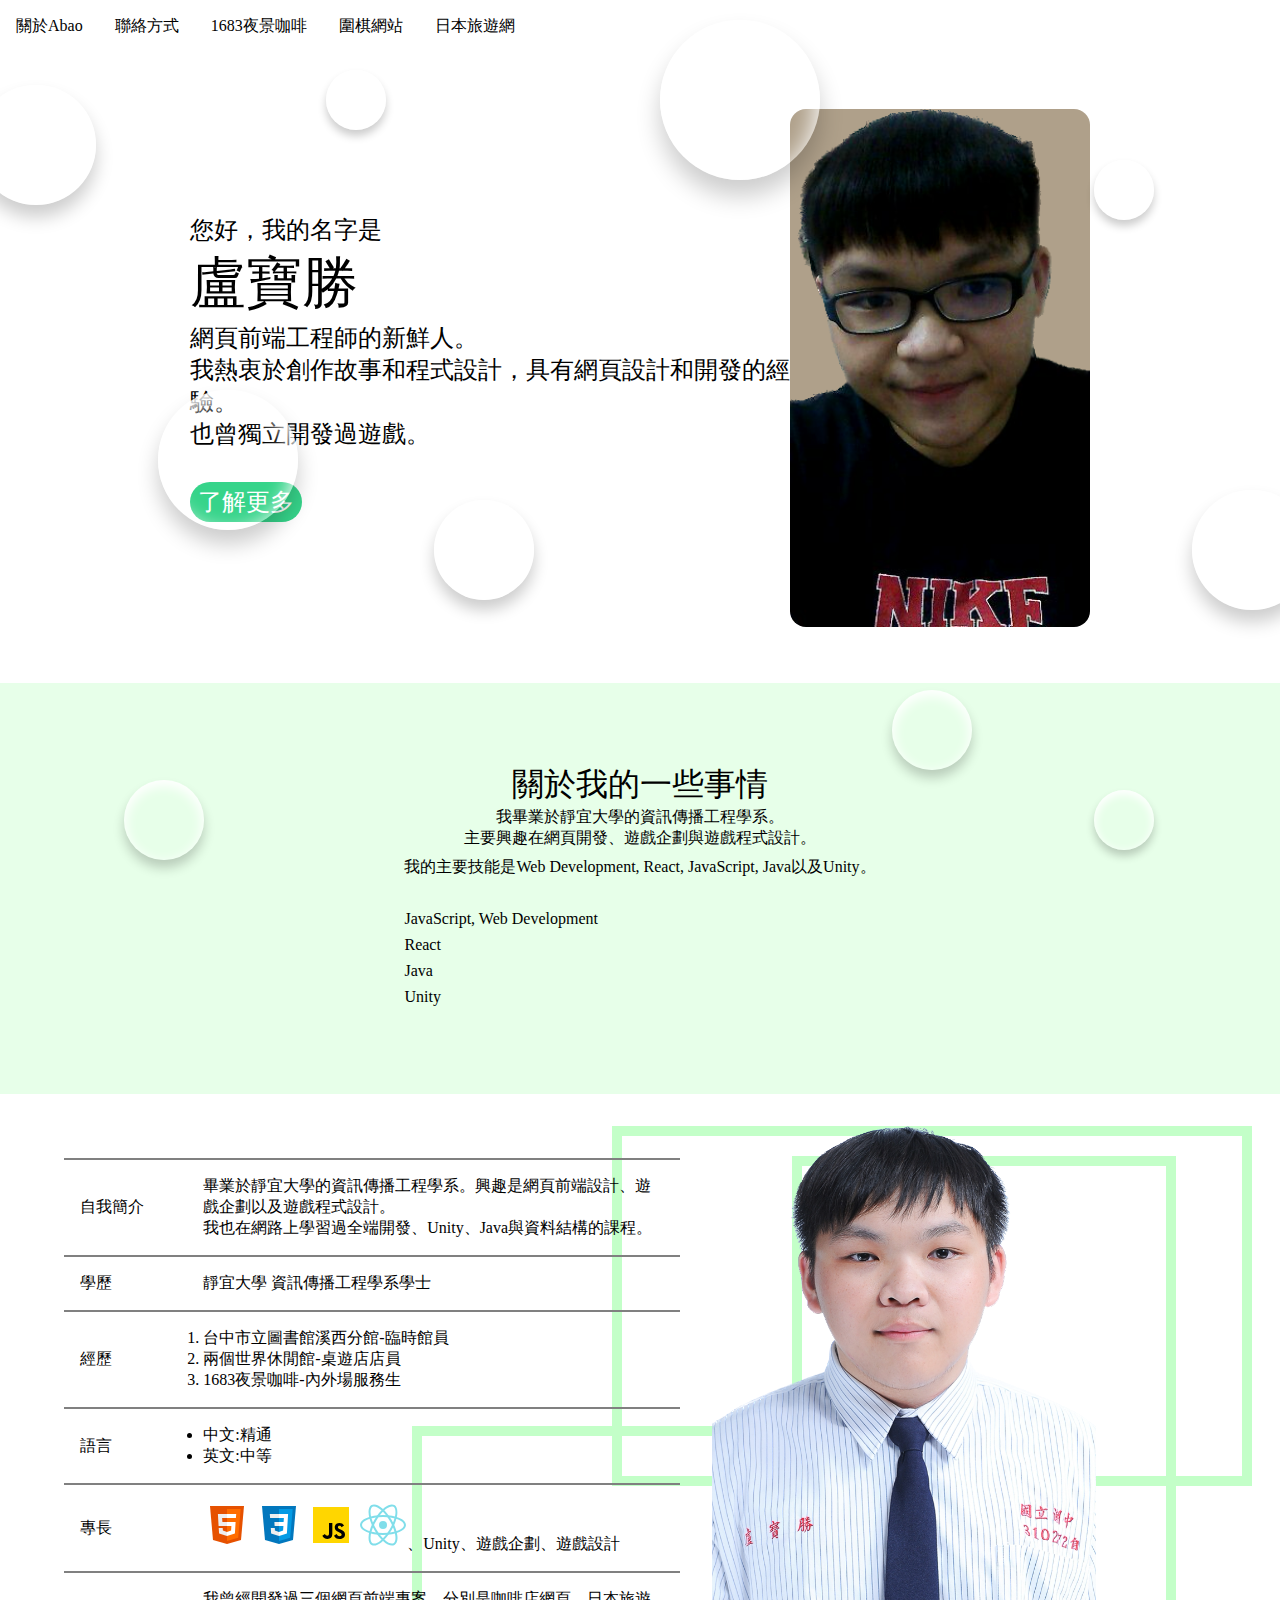
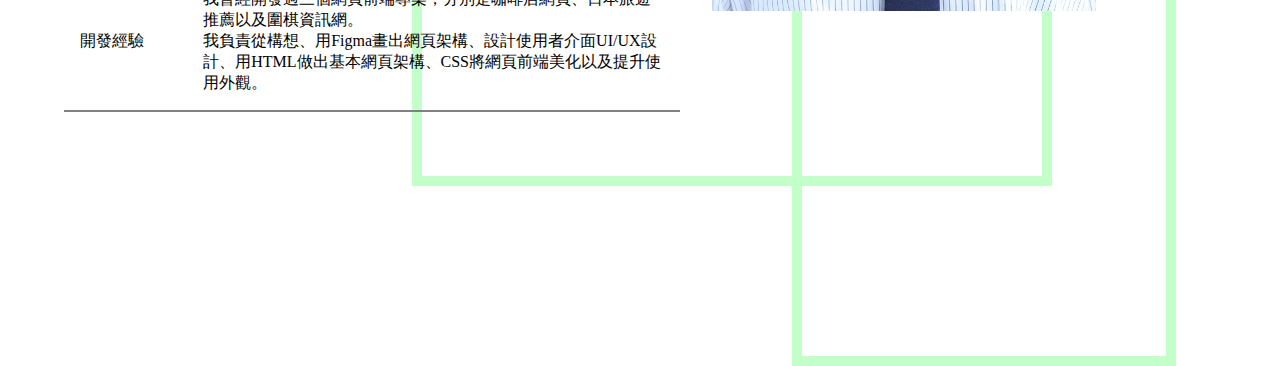
<file: 網頁實作練習-個人檔案/index.html>
<!DOCTYPE html>
<html lang="zh-Hants">
  <head>
    <meta charset="UTF-8" />
    <meta name="viewport" content="width=device-width, initial-scale=1.0" />
    <title>Abao的個人網頁</title>
    <!--CSS ONLY-->
    <link
      href="https://cdn.jsdelivr.net/npm/bootstrap@5.3.1/dist/css/bootstrap.min.css"
      rel="stylesheet"
      integrity="sha384-4bw+/aepP/YC94hEpVNVgiZdgIC5+VKNBQNGCHeKRQN+PtmoHDEXuppvnDJzQIu9"
      crossorigin="anonymous"
    />

    <link rel="stylesheet" href="./assets/style/style.css" />
    <link rel="stylesheet" href="./assets/style/bubbles.css" />
  </head>
  <body>
    <nav>
      <ul>
        <li><a href="#">關於Abao</a></li>
        <li><a href="./contact.html">聯絡方式</a></li>
        <li><a href="./assets/1683/index.html">1683夜景咖啡</a></li>
        <li><a href="/assets/project2/index.html">圍棋網站</a></li>
        <li><a href="./assets/project1/index.html">日本旅遊網</a></li>
      </ul>
    </nav>

    <main>
      <div id="background-wrap">
        <div class="bubble x1"></div>
        <div class="bubble x2"></div>
        <div class="bubble x3"></div>
        <div class="bubble x4"></div>
        <div class="bubble x5"></div>
        <div class="bubble x6"></div>
        <div class="bubble x7"></div>
        <div class="bubble x8"></div>
        <div class="bubble x9"></div>
        <div class="bubble x10"></div>
      </div>
      <section class="main-area">
        <div class="info">
          <h2>您好，我的名字是</h2>
          <h1>盧寶勝</h1>
          <h3>
            網頁前端工程師的新鮮人。<br />
            我熱衷於創作故事和程式設計，具有網頁設計和開發的經驗。<br />
            也曾獨立開發過遊戲。
          </h3>
          <a href="./contact.html">了解更多</a>
        </div>
        <img src="./assets/img/Group 1abao.png" alt="個人照片" />
      </section>

      <section class="about-me">
        <div class="desc">
          <h2>關於我的一些事情</h2>
          <p>
            我畢業於靜宜大學的資訊傳播工程學系。<br />
            主要興趣在網頁開發、遊戲企劃與遊戲程式設計。
          </p>
        </div>

        <div class="progress-area">
          <p>
            我的主要技能是Web Development, React, JavaScript, Java以及Unity。
          </p>
          <div class="progress-bar-area">
            <p>JavaScript, Web Development</p>
            <div class="progress">
              <div
                class="progress-bar progress-bar-striped progress-bar-animated"
                role="progressbar"
                aria-valuenow="75"
                aria-valuemin="0"
                aria-valuemax="100"
                style="width: 80%"
              ></div>
            </div>

            <p>React</p>
            <div class="progress">
              <div
                class="progress-bar progress-bar-striped progress-bar-animated bg-info"
                role="progressbar"
                aria-valuenow="75"
                aria-valuemin="0"
                aria-valuemax="100"
                style="width: 60%"
              ></div>
            </div>

            <p>Java</p>
            <div class="progress">
              <div
                class="progress-bar progress-bar-striped progress-bar-animated bg-danger"
                role="progressbar"
                aria-valuenow="75"
                aria-valuemin="0"
                aria-valuemax="100"
                style="width: 70%"
              ></div>
            </div>

            <p>Unity</p>
            <div class="progress">
              <div
                class="progress-bar progress-bar-striped progress-bar-animated bg-warning"
                role="progressbar"
                aria-valuenow="75"
                aria-valuemin="0"
                aria-valuemax="100"
                style="width: 80%"
              ></div>
            </div>
          </div>
        </div>
      </section>

      <section class="resume">
        <section class="table">
          <table>
            <tr style="border-top: 2px solid gray">
              <td style="width: 20%">自我簡介</td>
              <td style="width: 80%">
                畢業於靜宜大學的資訊傳播工程學系。興趣是網頁前端設計、遊戲企劃以及遊戲程式設計。<br />
                我也在網路上學習過全端開發、Unity、Java與資料結構的課程。
              </td>
            </tr>

            <tr>
              <td>學歷</td>
              <td>靜宜大學 資訊傳播工程學系學士</td>
            </tr>

            <tr>
              <td>經歷</td>
              <td>
                <ol>
                  <li>台中市立圖書館溪西分館-臨時館員</li>
                  <li>兩個世界休閒館-桌遊店店員</li>
                  <li>1683夜景咖啡-內外場服務生</li>
                </ol>
              </td>
            </tr>

            <tr>
              <td>語言</td>
              <td>
                <ul>
                  <li>中文:精通</li>
                  <li>英文:中等</li>
                </ul>
              </td>
            </tr>

            <tr>
              <td>專長</td>
              <td>
                <img src="./assets/ICONS/icons8-html-5.svg" alt="HTML5" />
                <img src="./assets/ICONS/icons8-css3.svg" alt="CSS3" />
                <img
                  src="./assets/ICONS/icons8-javascript.svg"
                  alt="JavaScript"
                />
                <img
                  src="./assets/ICONS/icons8-react-native.svg"
                  alt="React"
                />、Unity、遊戲企劃、遊戲設計
              </td>
            </tr>

            <tr>
              <td>開發經驗</td>
              <td>
                我曾經開發過三個網頁前端專案，分別是咖啡店網頁、日本旅遊推薦以及圍棋資訊網。<br />
                我負責從構想、用Figma畫出網頁架構、設計使用者介面UI/UX設計、用HTML做出基本網頁架構、CSS將網頁前端美化以及提升使用外觀。
              </td>
            </tr>
          </table>
        </section>
        <section class="picture">
          <img src="./assets/img/IMG_1492.PNG" alt="個人照片" />
          <div class="greenRect"></div>
          <div class="greenRect2"></div>
          <div class="greenRect3"></div>
        </section>
      </section>
    </main>
    <!-- JavaScript Bundle with Popper -->
    <script
      src="https://cdn.jsdelivr.net/npm/bootstrap@5.2.1/dist/js/bootstrap.bundle.min.js"
      integrity="sha384-u1OknCvxWvY5kfmNBILK2hRnQC3Pr17a+RTT6rIHI7NnikvbZlHgTPOOmMi466C8"
      crossorigin="anonymous"
    ></script>
    <script src="./app.js"></script>
  </body>
</html>
</file>
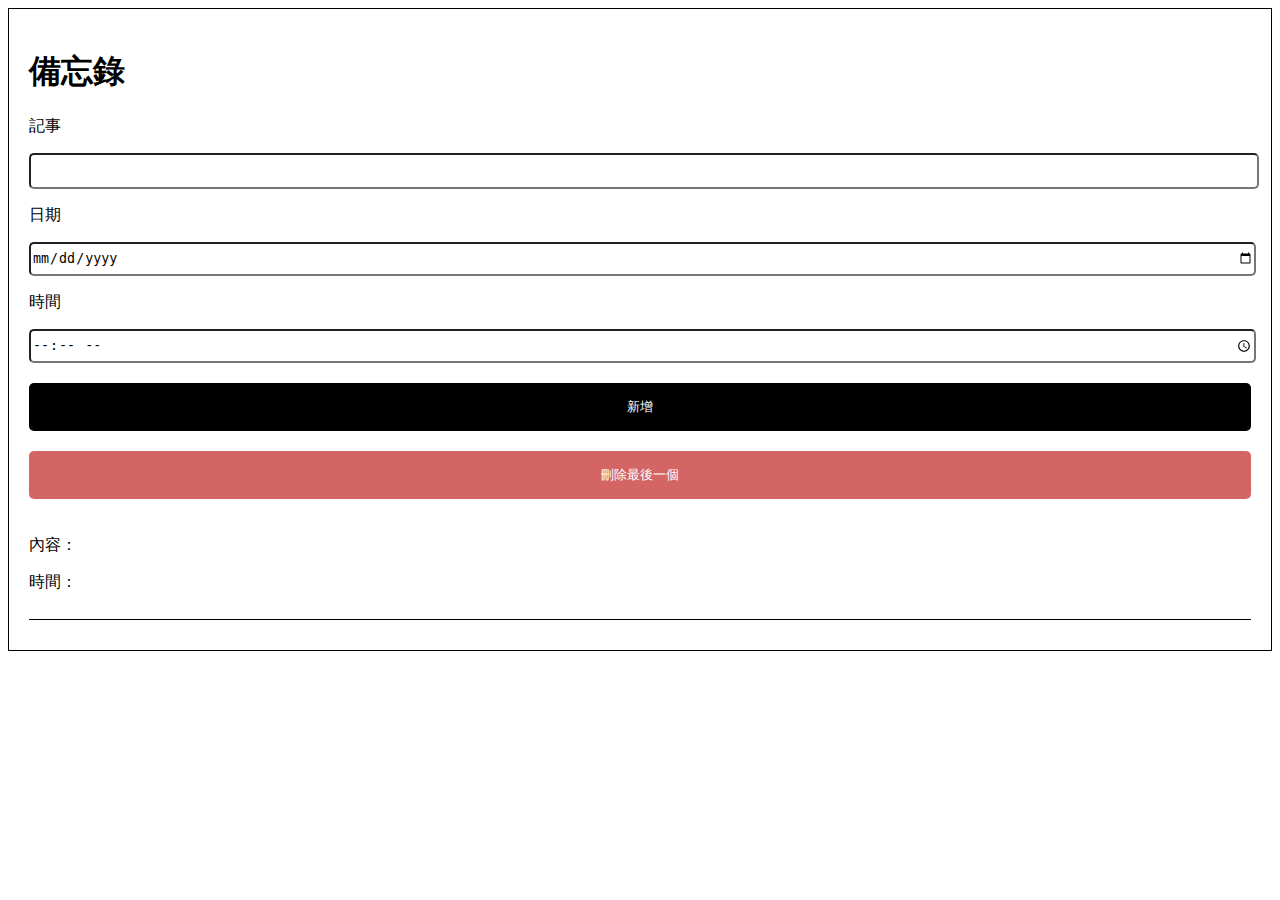
<file: 網頁實作練習-記事本練習/index.html>
<!DOCTYPE html>
<html lang="zh-Hant">
  <head>
    <meta charset="UTF-8" />
    <meta http-equiv="X-UA-Compatible" content="IE=edge" />
    <meta name="viewport" content="width=device-width, initial-scale=1.0" />
    <link rel="stylesheet" href="./assets/css/style.css" />
    <title>備忘錄小頁面</title>
  </head>
  <body>
    <div class="app">
      <h1>備忘錄</h1>
      <p>記事</p>
      <input type="text" id="content" />
      <p>日期</p>
      <input type="date" id="date" />
      <p>時間</p>
      <input type="time" id="time" />
      <button class="add" id="addedBtn">新增</button>
      <button class="remove" id="deletedBtn">刪除最後一個</button>
      <div class="list" id="list">
        <div class="item">
          <div>
            <p>內容：</p>
            <p>時間：</p>
          </div>
        </div>
      </div>
    </div>
    <script src="./assets/js/main.js"></script>
  </body>
</html>
</file>
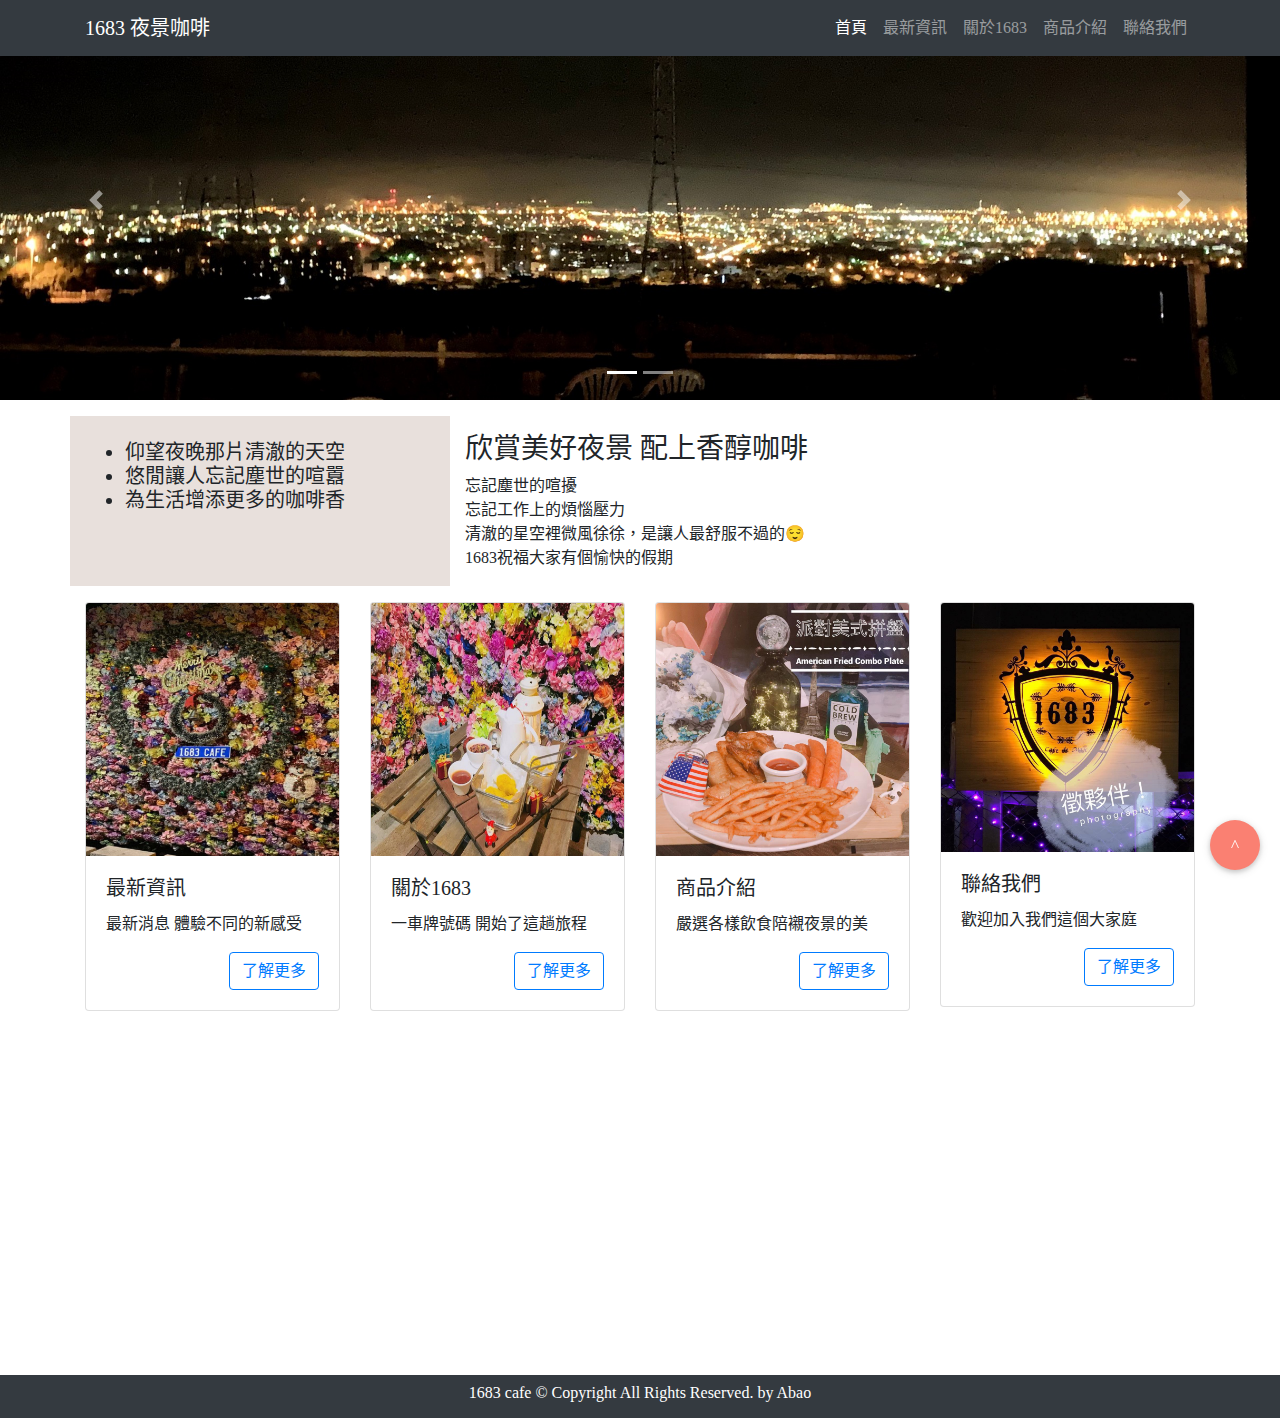
<file: 網頁實作練習-個人檔案/assets/1683/index.html>
<!DOCTYPE html>
<html lang="zh-tw">
<head>
	 <meta charset="utf-8">
	 <title>1683 夜景咖啡</title>

	 <!--手機解析度-->
	 <meta name="viewport" content="width=device-width, initial-scale=1.0">

     <meta name=“keywords” content="1683,夜景咖啡" >
     <meta name="description" content="在繁華的城市裡，1683夜景咖啡希望提供一個舒適的環境，在飯後閒暇可以跟三五好友聊天談心，並在忙碌之餘來杯咖啡">

	 <!-- Bootstrap CSS -->
    <link rel="stylesheet" type="text/css" href="css/bootstrap.css" />
	<link rel="stylesheet" type="text/css" href="css/normalize.css" />
    <link rel="stylesheet" type="text/css" href="css/index.css" />
  

	 <!--favor icon-->
	 <link rel="shortcut icon" href="img/IMG_2404.JPG" />
	 <!--touch_icon-->
	 <link rel="apple-touch-icon" href="img/IMG_2404.JPG" /> 
	 <!--js-->
	 <script type="text/javascript" src="js/jquery-3.4.1.js"></script>
	 <script type="text/javascript" src="js/bootstrap.js"></script>
   <script type="text/javascript" src="https://www.google.com/jsapi"></script>

   
</head>

<body>
	  <header>
        <nav class="navbar navbar-expand-lg navbar-dark bg-dark fixed-top">
            <div class="container">
                <a class="navbar-brand" href="index.html">1683 夜景咖啡</a>
                <button class="navbar-toggler" type="button" data-toggle="collapse" data-target="#navbarNav" aria-controls="navbarNav" aria-expanded="false"
                    aria-label="Toggle navigation">
                    <span class="navbar-toggler-icon"></span>
                </button>
                <div class="collapse navbar-collapse" id="navbarNav">
                    <ul class="navbar-nav ml-auto">
                        <li class="nav-item active">
                            <a class="nav-link" href="index.html">首頁
                                <span class="sr-only">(current)</span>
                            </a>
                        </li>
                        <li class="nav-item">
                            <a class="nav-link" href="news.html">最新資訊</a>
                        </li>
                        <li class="nav-item">
                            <a class="nav-link" href="about.html">關於1683</a>
                        </li>
                        <li class="nav-item">
                            <a class="nav-link" href="product.html">商品介紹</a>
                        </li>
                        
                        <li class="nav-item">
                            <a class="nav-link" href="tel.html">聯絡我們</a>
                        </li>
                    </ul>
                    
                </div>
            </div>
        </nav>
    </header>

    <!-- 廣告/start -->
    <section class="container-fluid">
        <div class="row">
            <div id="carouselBanner" class="carousel slide" data-ride="carousel">
                <ol class="carousel-indicators">
                    <li data-target="#carouselBanner" data-slide-to="0" class="active"></li>
                    <li data-target="#carouselBanner" data-slide-to="1"></li>
                </ol>
                <div class="carousel-inner">
                    <div class="carousel-item active">
                        <img class="d-block w-100" src="img/IMG_23641.png" alt="First slide">
                    </div>
                    <div class="carousel-item">
                        <img class="d-block w-100" src="img/img_10.jpg" alt="Second slide">
                    </div>
                    
                </div>
                <a class="carousel-control-prev" href="#carouselBanner" role="button" data-slide="prev">
                    <span class="carousel-control-prev-icon" aria-hidden="true"></span>
                    <span class="sr-only">Previous</span>
                </a>
                <a class="carousel-control-next" href="#carouselBanner" role="button" data-slide="next">
                    <span class="carousel-control-next-icon" aria-hidden="true"></span>
                    <span class="sr-only">Next</span>
                </a>
            </div>
        </div>
    </section>
    <!-- 廣告/end -->

    <div class="container my-3"> 
        <div class="row">
            <div class="col-lg-4" id="info">
                <ul class="pt-4">
                    <h5>
                    <li>仰望夜晚那片清澈的天空</li>
                    <li>悠閒讓人忘記塵世的喧囂</li>
                    <li>為生活增添更多的咖啡香</li>
                    </h5>
                </ul>
            </div>
            <div class="col-lg">
                <h3 class="mt-3">欣賞美好夜景 配上香醇咖啡</h3>
                <p>忘記塵世的喧擾<br>忘記工作上的煩惱壓力<br>清澈的星空裡微風徐徐，是讓人最舒服不過的😌<br>1683祝福大家有個愉快的假期</p>
            </div>
        </div>
    </div>
    <div class="container">
        <div class="row">
            <div class="col-sm-6 col-lg mb-3">
                <div class="card">
                    <img class="card-img-top" src="img/img_13.jpg" alt="Card image cap">
                    <div class="card-body">
                        <h5 class="card-title">最新資訊</h5>
                        <p class="card-text">最新消息 體驗不同的新感受</p>
                        <a href="news.html" class="btn btn-outline-primary float-right">了解更多</a>
                    </div>
                </div>
            </div>
            <div class="col-sm-6 col-lg mb-3">
                <div class="card">
                    <img class="card-img-top" src="img/img_7.jpg" alt="Card image cap">
                    <div class="card-body">
                        <h5 class="card-title">關於1683</h5>
                        <p class="card-text">一車牌號碼 開始了這趟旅程</p>
                        <a href="about.html" class="btn btn-outline-primary float-right">了解更多</a>
                    </div>
                </div>
            </div>
            <div class="col-sm-6 col-lg mb-3">
                <div class="card">
                    <img class="card-img-top" src="img/img_14.jpg" alt="Card image cap">
                    <div class="card-body">
                        <h5 class="card-title">商品介紹</h5>
                        <p class="card-text">嚴選各樣飲食陪襯夜景的美</p>
                        <a href="product.html" class="btn btn-outline-primary float-right">了解更多</a>
                    </div>
                </div>
            </div>
            <div class="col-sm-6 col-lg mb-3">
                <div class="card">
                    <img class="card-img-top" src="img/img_4.jpg" alt="Card image cap">
                    <div class="card-body">
                        <h5 class="card-title">聯絡我們</h5>
                        <p class="card-text">歡迎加入我們這個大家庭</p>
                        <a href="tel.html" class="btn btn-outline-primary float-right">了解更多</a>
                    </div>
                </div>
            </div>
        </div>
    </div>

    <!-- google map/start -->
    <section class="container-fluid mt-5">
        <div class="row">
            <div class="embed-responsive map">
                <iframe src="https://www.google.com/maps/embed?pb=!1m14!1m8!1m3!1d3639.17248892096!2d120.5780696!3d24.2007378!3m2!1i1024!2i768!4f13.1!3m3!1m2!1s0x0%3A0x7de0b2ccd5454139!2zMTY4MyDlpJzmma_lkpbllaE!5e0!3m2!1szh-TW!2stw!4v1557651775211!5m2!1szh-TW!2stw" ></iframe>
            </div>
        </div>
    </section>
    <!-- google map/end -->

<div id="gotop">
   ˄
</div>

<script type="text/javascript">
$(function() {
   $('#gotop').click(function(){
        $('html,body').animate({ scrollTop: 0 }, 'slow');
        return false;
    });
    $(window).scroll(function() {
        if ( $(this).scrollTop() > 500){
            $('#gotop').fadeIn();
        } else {
            $('#gotop').fadeOut();
        }
    });
});
</script>

    <footer class="text-center bg-dark text-white py-2">
      <h6>1683 cafe © Copyright All Rights Reserved. by Abao</h6>
    </footer>
</body>
</html>
</file>
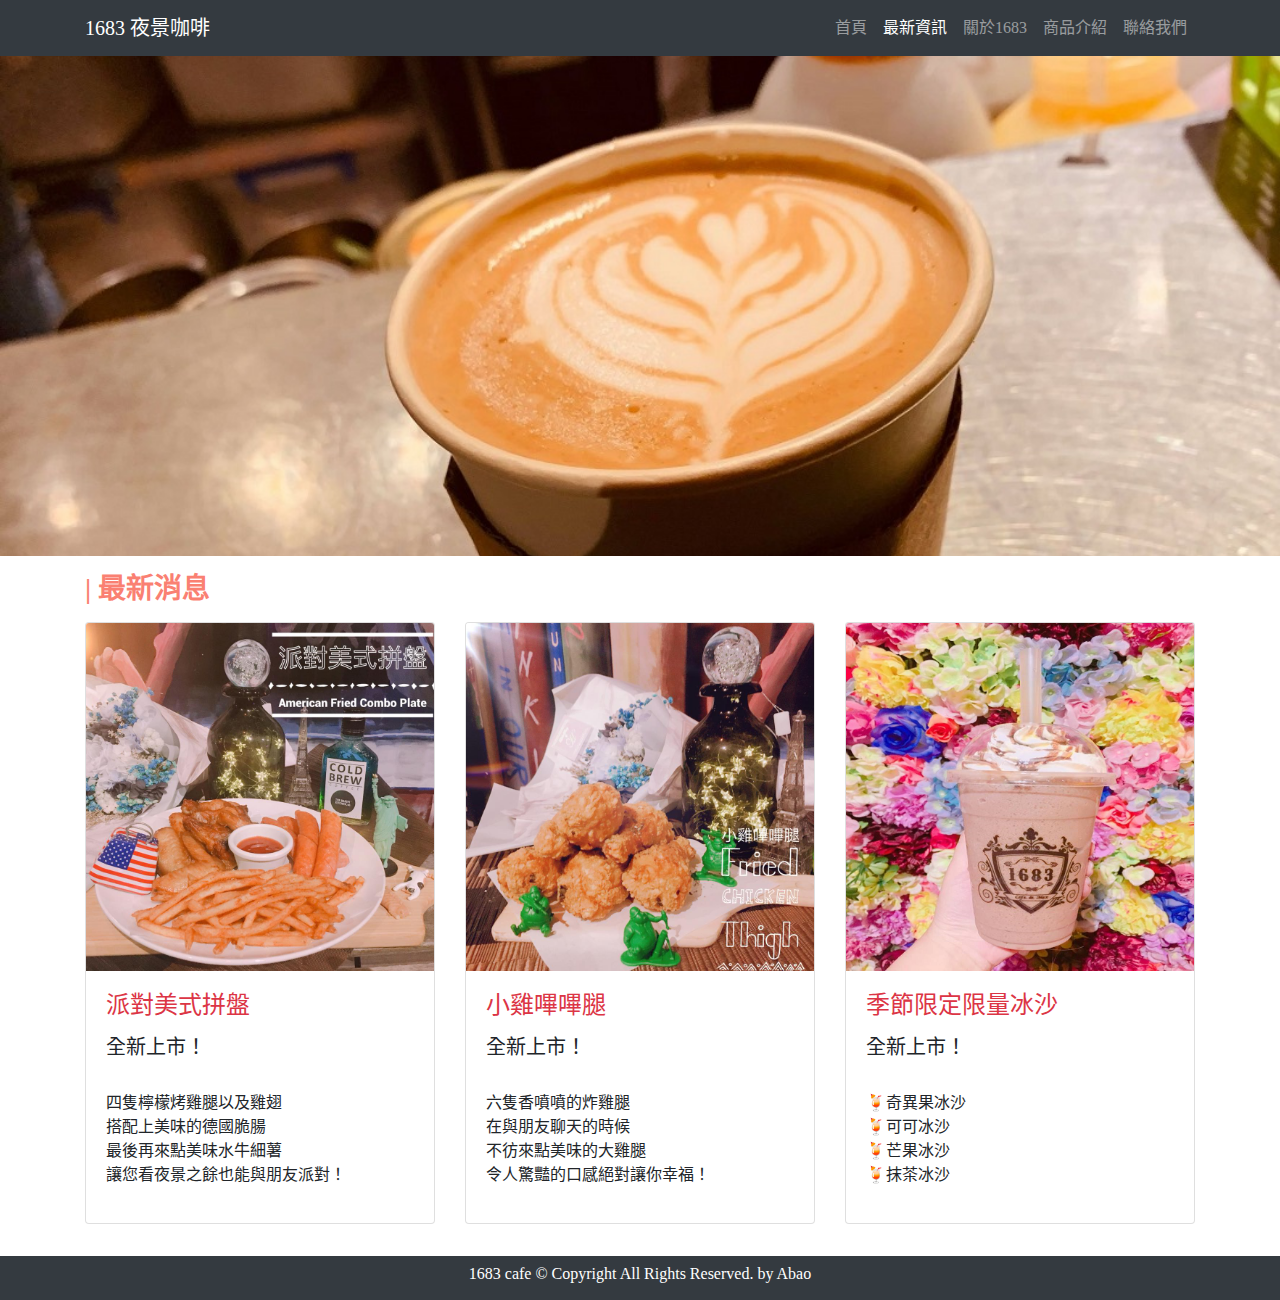
<file: 網頁實作練習-個人檔案/assets/1683/news.html>
<!DOCTYPE html>
<html lang="zh-tw">
<head>
	<meta charset="utf-8">
	<title>最新資訊</title>
	
	<!--手機解析度-->
	<meta name="viewport" content="width=device-width, initial-scale=1.0">
	<meta name=“keywords” content="1683,夜景咖啡" >
    <meta name="description" content="在繁華的城市裡，1683夜景咖啡希望提供一個舒適的環境，在飯後閒暇可以跟三五好友聊天談心，並在忙碌之餘來杯咖啡">
	
	<link rel="stylesheet" type="text/css" href="css/bootstrap.css" />
	<link rel="stylesheet" type="text/css" href="css/normalize.css" />
	<link rel="stylesheet" type="text/css" href="css/news.css" />
	
	<!--favor icon-->
	<link rel="shortcut icon" href="img/IMG_2404.JPG" />
	<!--touch_icon-->
	<link rel="apple-touch-icon" href="img/IMG_2404.JPG" /> 
	<!--js-->
	<script type="text/javascript" src="js/jquery-3.4.1.js"></script>
	<script type="text/javascript" src="js/bootstrap.js"></script>
    
</head>
<body>

	<header>
        <!-- Fixed navbar -->
        <nav class="navbar navbar-expand-lg navbar-dark bg-dark fixed-top">
            <div class="container">
                <a class="navbar-brand" href="index.html">1683 夜景咖啡</a>
                <button class="navbar-toggler" type="button" data-toggle="collapse" data-target="#navbarNav" aria-controls="navbarNav" aria-expanded="false"
                    aria-label="Toggle navigation">
                    <span class="navbar-toggler-icon"></span>
                </button>
                <div class="collapse navbar-collapse" id="navbarNav">
                    <ul class="navbar-nav ml-auto">
                        <li class="nav-item">
                            <a class="nav-link" href="index.html">首頁</a>
                        </li>
                        <li class="nav-item active">
                            <a class="nav-link" href="news.html">最新資訊</a>
                        </li>
                        <li class="nav-item">
                            <a class="nav-link" href="about.html">關於1683</a>
                        </li>
                        <li class="nav-item">
                            <a class="nav-link" href="product.html">商品介紹</a>
                        </li>
                        
                        <li class="nav-item">
                            <a class="nav-link" href="tel.html">聯絡我們</a>
                        </li>
                    </ul>
                </div>
            </div>
        </nav>
    </header>

    <div id="banner"></div>
    <div class="container mb-3">
        <div class="row no-gutters">
            <h3 class="title my-3">| 最新消息</h3>
        </div>
        <div class="row">
            <div class="col-lg mb-3">
                <div class="card">
                    <img class="card-img-top" src="img/img_14.jpg" alt="Card image cap">
                    <div class="card-body">
                        <h4 class="card-title text-danger">派對美式拼盤</h4>
                        <p class="card-text"><h5>全新上市！</h5><br/>四隻檸檬烤雞腿以及雞翅<br/>搭配上美味的德國脆腸<br/>最後再來點美味水牛細薯<br/>讓您看夜景之餘也能與朋友派對！</p>
                        
                    </div>
                </div>
            </div>
            <div class="col-lg mb-3">
                <div class="card">
                    <img class="card-img-top" src="img/img_20.jpg" alt="Card image cap">
                    <div class="card-body">
                        <h4 class="card-title text-danger"> 小雞嗶嗶腿</h4>
                        <p class="card-text"><h5>全新上市！</h5><br/>六隻香噴噴的炸雞腿<br/>在與朋友聊天的時候<br/>不彷來點美味的大雞腿<br/>令人驚豔的口感絕對讓你幸福！</p>
        				
                    </div>
                </div>
            </div>
            <div class="col-lg mb-3">
                <div class="card">
                    <img class="card-img-top" src="img/img_3.jpg" alt="Card
                            image cap">
                    <div class="card-body">
                        <h4 class="card-title text-danger">季節限定限量冰沙</h4>
                        <p class="card-text"><h5>全新上市！</h5>
							<br/>🍹奇異果冰沙
							<br/>🍹可可冰沙
							<br/>🍹芒果冰沙
							<br/>🍹抹茶冰沙
						</p>
        				
                    </div>
                </div>
            </div>
        </div>
    </div>

    
    <footer class="text-center bg-dark text-white py-2">
        <h6>1683 cafe © Copyright All Rights Reserved. by Abao</h6>
    </footer>
</body>
</html>
</file>
<file: 網頁實作練習-個人檔案/assets/style/style.css>
* {
  margin: 0;
  padding: 0;
  box-sizing: border-box;
}

h1,
h2,
h3,
h4,
h5,
h6 {
  font-weight: normal;
}

body nav {
  background-color: white;
  position: sticky;
  top: 0;
  z-index: 5;
}
body nav ul {
  display: flex;
}
body nav ul li {
  list-style-type: none;
  margin: 1rem;
}
body nav ul a {
  color: black;
  text-decoration: none;
  transition: all 0.2s ease;
}
body nav ul a:hover {
  color: rgb(54, 212, 138);
}
body main section.main-area {
  min-height: 70vh;
  background-color: white;
  display: flex;
  justify-content: center;
  align-items: center;
  flex-wrap: wrap;
}
body main section.main-area div.info {
  flex-basis: 600px;
}
body main section.main-area div.info h1 {
  font-size: 3.5rem;
}
body main section.main-area div.info h3 {
  font-size: 1.5rem;
}
body main section.main-area div.info a {
  color: white;
  background-color: rgb(54, 212, 138);
  padding: 0.25rem 0.5rem;
  font-size: 1.5rem;
  border-radius: 20px;
  display: inline-block;
  margin-top: 2rem;
  text-decoration: none;
  transition: all 0.2s ease;
}
body main section.main-area div.info a:hover {
  transform: scale(1.2);
}
body main section.main-area img {
  flex-basis: 300px;
  width: 30vw;
  border-radius: 1rem;
}
body main section.about-me {
  background-color: rgb(231, 255, 233);
  padding: 5rem 2rem;
  display: flex;
  flex-direction: column;
  align-items: center;
}
body main section.about-me div.desc {
  width: 50%;
  text-align: center;
}
body main section.about-me div.desc h2 {
  font-size: 2rem;
}
body main section.about-me div.progress-area p {
  margin: 0.5rem 0rem;
}
body main section.about-me div.progress-area .progress-bar-area {
  margin-top: 2rem;
}
body main section.resume {
  display: flex;
  flex-wrap: wrap;
  padding: 2rem;
}
body main section.resume section.table {
  flex: 5 1 500px;
  padding: 2rem;
}
body main section.resume section.table table {
  border-collapse: collapse;
}
body main section.resume section.table table tr {
  border-bottom: 2px solid gray;
  transition: all 0.2s ease;
}
body main section.resume section.table table tr:hover {
  background-color: rgb(184, 255, 222);
}
body main section.resume section.table table tr td {
  padding: 1rem;
}
body main section.resume section.picture {
  flex: 1 1 500px;
  position: relative;
}
body main section.resume section.picture img {
  width: 30vw;
}
body main section.resume section.picture div.greenRect {
  width: 30vw;
  height: 90vh;
  border: 10px solid rgb(195, 255, 200);
  position: absolute;
  top: 30px;
  left: 80px;
  z-index: -1;
}
body main section.resume section.picture div.greenRect2 {
  width: 50vw;
  height: 40vh;
  border: 10px solid rgb(195, 255, 200);
  position: absolute;
  top: 300px;
  left: -300px;
  z-index: -1;
}
body main section.resume section.picture div.greenRect3 {
  width: 50vw;
  height: 40vh;
  border: 10px solid rgb(195, 255, 200);
  position: absolute;
  top: 0px;
  left: -100px;
  z-index: -1;
}

@media screen and (max-width: 800px) {
  body main section.main-area div.info {
    padding: 1rem;
  }
  body main section.main-area img {
    width: 90%;
  }
  body main section.about-me {
    padding: 1rem 0.5rem;
  }
  body main section.about-me div.desc {
    width: 80%;
  }
  body main section.about-me div.progress-area {
    width: 80%;
  }
  body main section.resume {
    overflow-x: auto;
  }
  body main section.resume section.table {
    min-width: 800px;
  }
  body main section.resume section.picture img {
    width: 90%;
  }
  body main section.resume section.picture div.greenRect,
  body main section.resume section.picture div.greenRect2,
  body main section.resume section.picture div.greenRect3 {
    display: none;
  }
}
@media screen and (max-width: 500px) {
  body nav {
    position: static;
  }
  body nav ul {
    flex-direction: column;
  }
}/*# sourceMappingURL=style.css.map */
</file>
<file: 網頁實作練習-個人檔案/assets/style/bubbles.css>
#background-wrap {
  position: fixed;
  bottom: 0;
  left: 0;
  right: 0;
  top: 0;
  z-index: 10;
  pointer-events: none;
}

.bubble {
  border-radius: 50%;
  width: 200px;
  height: 200px;
  position: absolute;
  box-shadow: 0 20px 30px rgba(0, 0, 0, 0.2),
    inset 0px 10px 30px 5px rgba(255, 255, 255, 1);
}

@keyframes animateBubble {
  0% {
    margin-top: 1000px;
  }
  100% {
    margin-top: -100%;
  }
}

@keyframes sideWays {
  0% {
    margin-left: 0px;
  }
  100% {
    margin-left: 50px;
  }
}

.x1 {
  animation: animateBubble 25s linear infinite,
    sideWays 2s ease-in-out infinite alternate;
  left: -5%;
  top: 5%;
  transform: scale(0.6);
}

.x2 {
  animation: animateBubble 20s linear infinite,
    sideWays 4s ease-in-out infinite alternate;
  left: 5%;
  top: 80%;
  transform: scale(0.4);
}
.x3 {
  animation: animateBubble 28s linear infinite,
    sideWays 2s ease-in-out infinite alternate;
  left: 10%;
  top: 40%;
  transform: scale(0.7);
}
.x4 {
  animation: animateBubble 22s linear infinite,
    sideWays 3s ease-in-out infinite alternate;
  left: 20%;
  top: 0%;
  transform: scale(0.3);
}
.x5 {
  animation: animateBubble 29s linear infinite,
    sideWays 4s ease-in-out infinite alternate;
  left: 30%;
  top: 50%;
  transform: scale(0.5);
}
.x6 {
  animation: animateBubble 21s linear infinite,
    sideWays 2s ease-in-out infinite alternate;
  left: 50%;
  top: 0%;
  transform: scale(0.8);
}
.x7 {
  animation: animateBubble 20s linear infinite,
    sideWays 2s ease-in-out infinite alternate;
  left: 65%;
  top: 70%;
  transform: scale(0.4);
}
.x8 {
  animation: animateBubble 22s linear infinite,
    sideWays 3s ease-in-out infinite alternate;
  left: 80%;
  top: 10%;
  transform: scale(0.3);
}
.x9 {
  animation: animateBubble 29s linear infinite,
    sideWays 4s ease-in-out infinite alternate;
  left: 90%;
  top: 50%;
  transform: scale(0.6);
}
.x10 {
  animation: animateBubble 26s linear infinite,
    sideWays 2s ease-in-out infinite alternate;
  left: 80%;
  top: 80%;
  transform: scale(0.3);
}
</file>
<file: 網頁實作練習-記事本練習/assets/css/style.css>
.app {
  width: 100%;
  padding: 20px;
  border: 1px solid #000;
  box-sizing: border-box;
}

input {
  width: 100%;
  height: 30px;
  border-radius: 5px;
}

.add {
  margin-top: 20px;
  background-color: #000;
  color: #fff;
  border: 0;
  box-sizing: border-box;
  width: 100%;
  padding: 15px;
  border-radius: 5px;
}

.list {
  padding-top: 20px;
}

.item {
  width: 100%;
  border-bottom: 1px solid #000;
  margin-bottom: 10px;
  padding-bottom: 10px;
  display: flex;
  justify-content: space-between;
  align-items: center;
}

.remove {
  background-color: rgb(212, 101, 101);
  margin-top: 20px;
  color: #fff;
  border: 0;
  box-sizing: border-box;
  width: 100%;
  padding: 15px;
  border-radius: 5px;
}
</file>
<file: 網頁實作練習-個人檔案/assets/1683/css/index.css>
body{
    font-family: Microsoft JhengHei;
    
}

.text {
    height: 100vh;
}


.map{
	width: 100%;
	height: 300px;
}
#info{
	background-color: #e8e0dc;
}

#gotop {
    position:fixed;
    z-index:1000;
    right:20px;
    bottom:30px;
    width:50px;
    height:50px;
    color:#fff;
    background: #FA8072;
    line-height:50px;
    border-radius:50%;
    transition:all 0.5s;
    text-align: center;
    box-shadow: 0 2px 5px 0 rgba(0,0,0,0.16), 0 2px 10px 0 rgba(0,0,0,0.12);
}
</file>
<file: 網頁實作練習-個人檔案/assets/1683/css/news.css>
body {
    font-family: Microsoft JhengHei;
}
#banner {
    background-image: url(../img/img_11.jpg);
    background-position: center center;
    background-size: cover;
    height: 500px;
    margin-top: 3.5rem;
}
.title {
    color: #FA8072;
    font-weight: bold;
}
</file>
